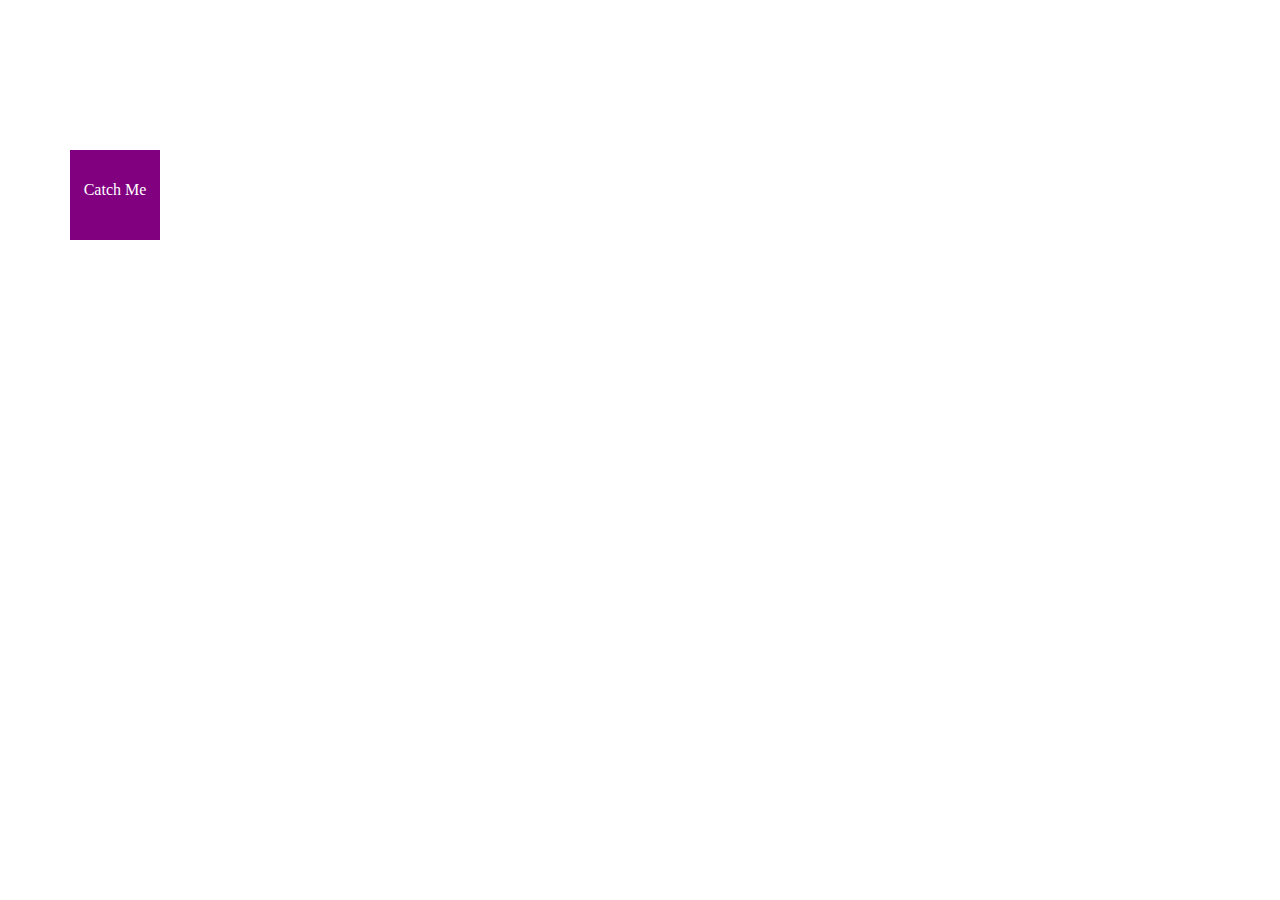
<file: CATCH ME/index.html>
<!DOCTYPE html>
<html lang="en" dir="ltr">
  <head>
    <meta charset="utf-8">
    <title>Catch Me</title>
    <link rel="stylesheet" href="style.css">
  </head>
  <body>

    <div id ="box">
      Catch Me
      </div>
<script rel = "text/stylesheet" src = "script.js"></script>
  </body>
</html>
</file>
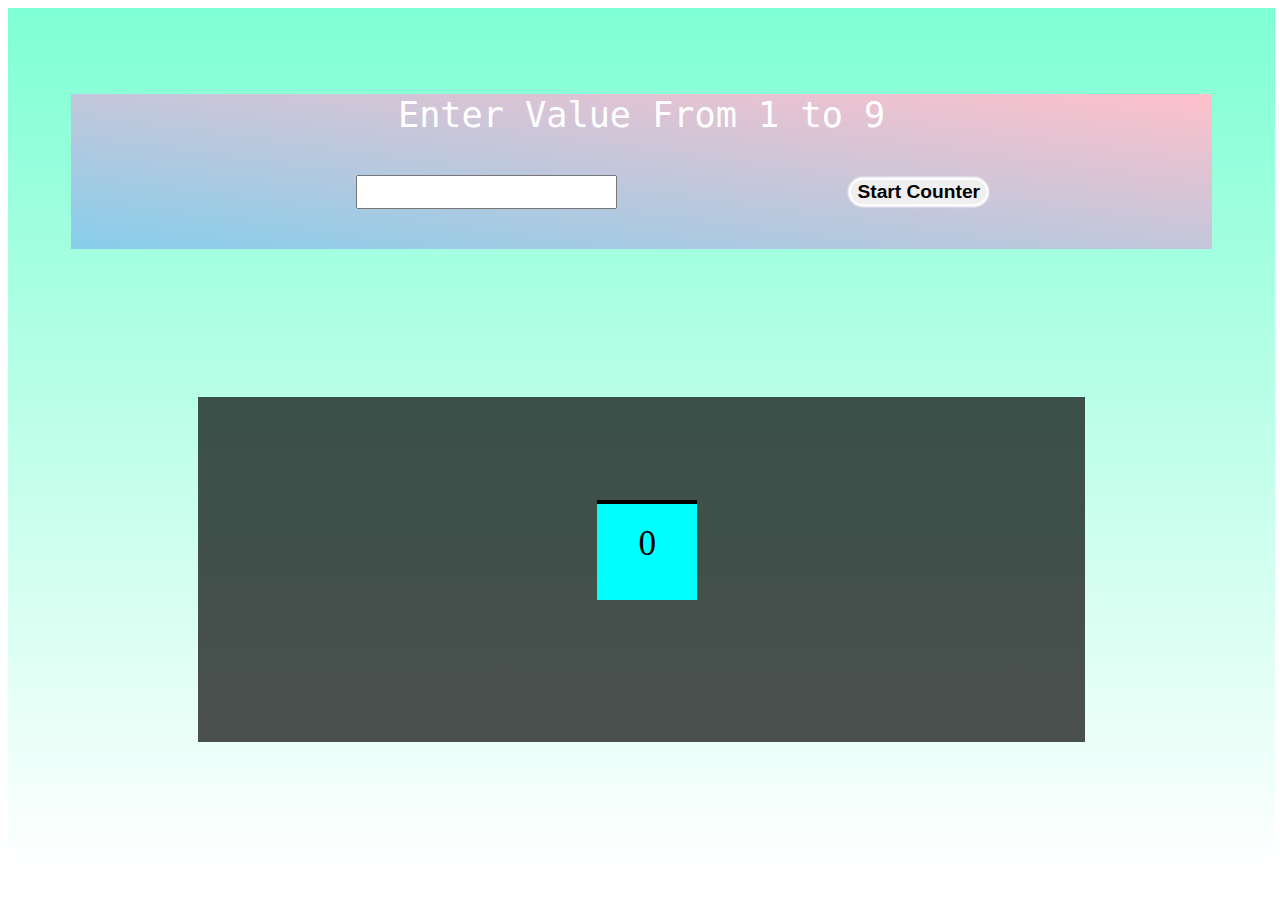
<file: COUNT TIMER SINGLE DIGIT/index.html>
<!DOCTYPE html>
<html>

<head>
  <title>Counter</title>
  <link rel="stylesheet" href="style.css">
</head>

<body>

  <div id="container">
    <div id="content">
      <span>Enter Value From 1 to 9</span>

      <input id="myInput" type="number" name="number">
      <button id="button">Start Counter</button>

    </div>

    <div id="div">
      <div id="counter-1" class="counter">

        <p id="count-1">0</p>
        <p class="count-2">1</p>

      </div>

    </div>

  </div>


  <script src="script.js"></script>
</body>

</html>
</file>
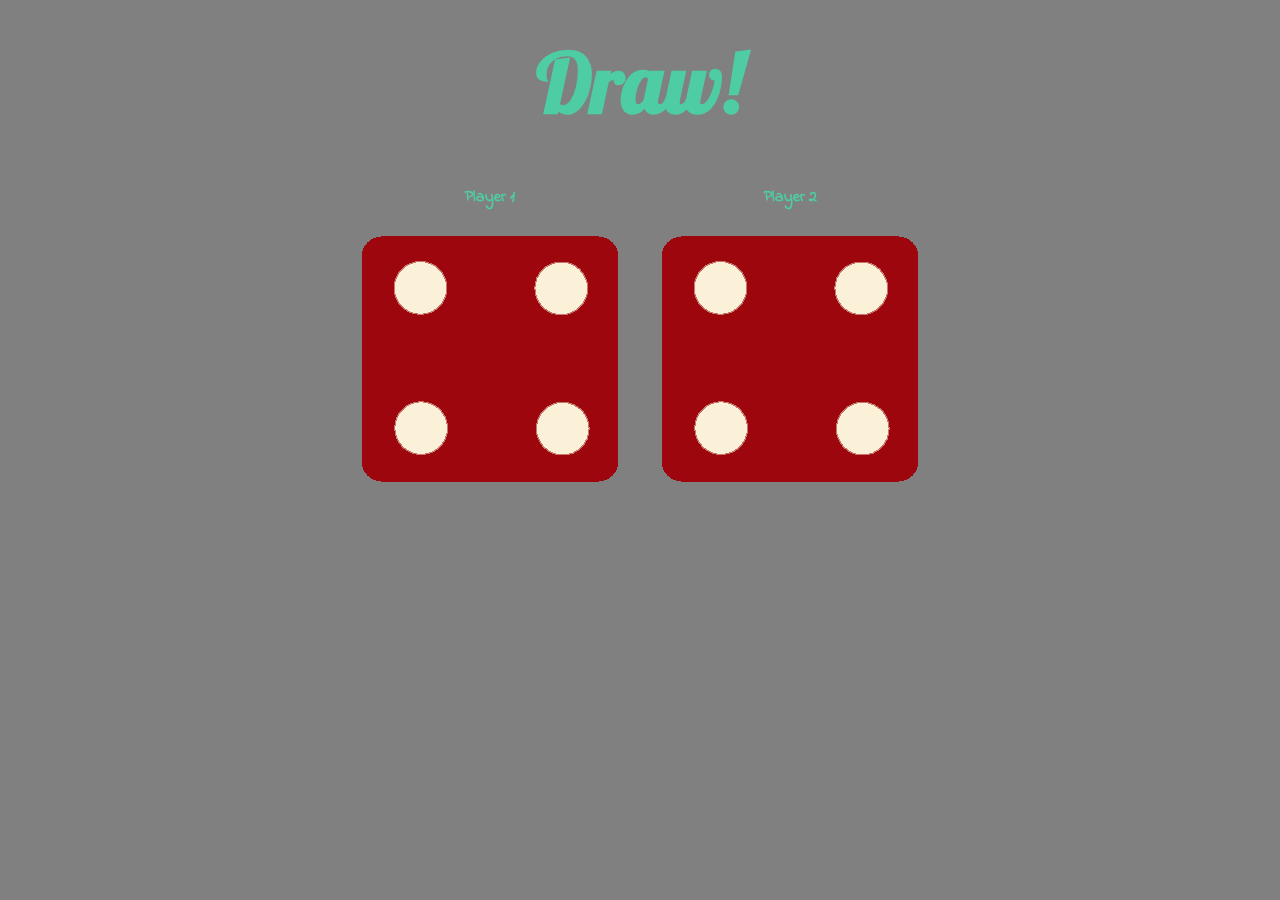
<file: Dice Game/index.html>
<!DOCTYPE html>
<html>
<head>
    <title>Dice Game</title>
    <link rel = "stylesheet" href = "style.css">
    <link href="https://fonts.googleapis.com/css?family=Indie+Flower|Lobster" rel="stylesheet"> 
</head>

<body>

  <h1 class = "text">Refresh Me</h1>

  <div class = "container">

    <div class = "player-1">
      <h4>Player 1</h4>
      <img class = "img1" >
    </div>

    <div class = "player-2">
      <h4>Player 2</h4>
      <img class = "img2" >
          
    </div>

  </div>
  
    <script src = "script.js" charset="utf-8"></script>

</body>
</html>
</file>
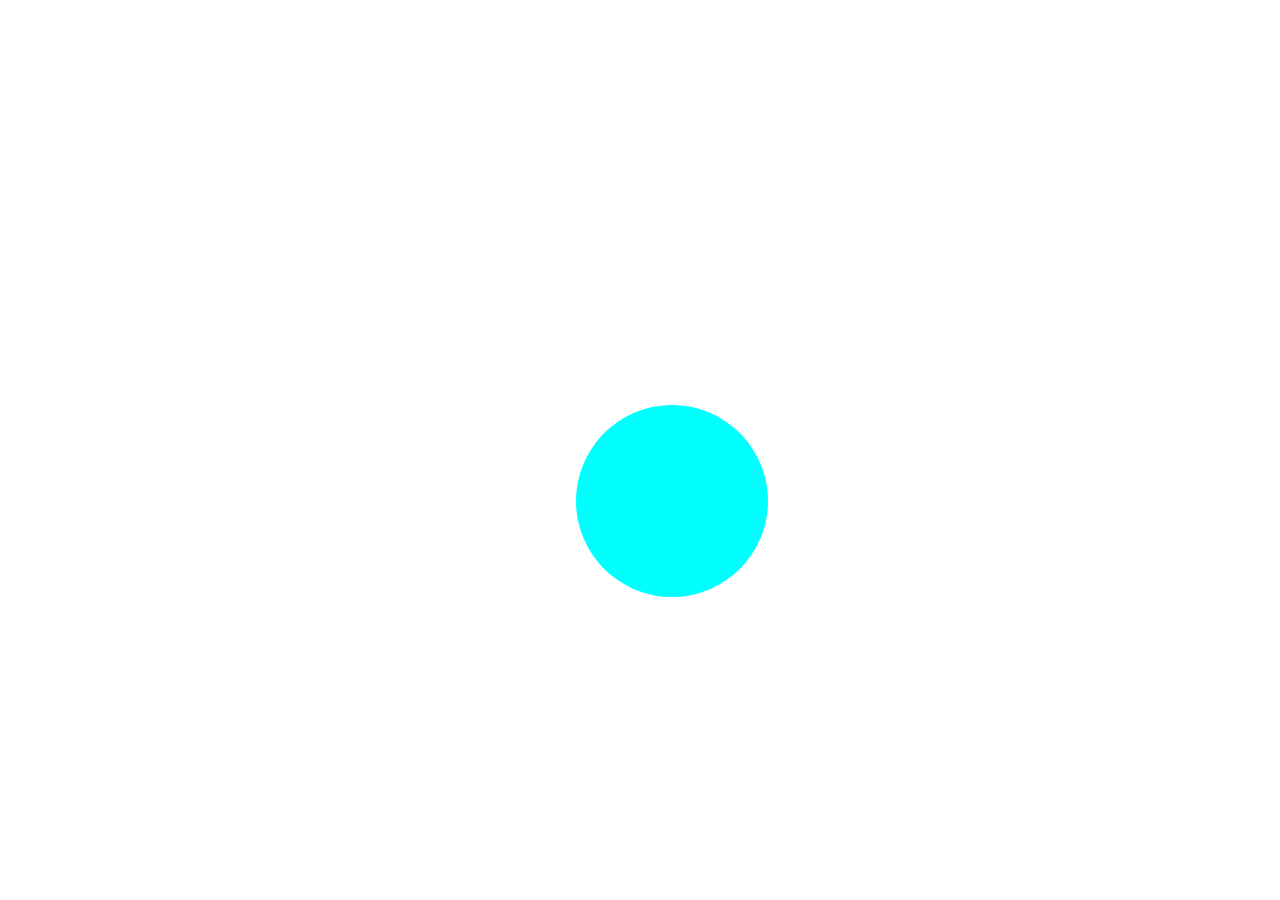
<file: MOVE THE BALL/index.htm>
<!DOCTYPE html>
<html>
<head>
    <title>Ping Pong</title>
    <link rel="stylesheet" href ="style.css">
</head>
<body>
    <div id = "ball"></div>


    <script type="text/javascript" src="script.js"></script>
</body>
</html>
</file>
<file: CATCH ME/style.css>
div
{
  width: 90px;
  height: 90px;
  background-color: purple;
  color: white;
  position: fixed;
  left: 70px;
  top: 150px;
  text-align: center;
  line-height: 80px;

}
</file>
<file: COUNT TIMER SINGLE DIGIT/style.css>
#container
{
    width: 99vw;
    height: 96vh;
    background-image: linear-gradient(aquamarine,white);
    position: relative;

}

#content
{
    width: 90%;
    /* height: 20%; */
    background-image: linear-gradient(to top right,skyblue,pink);
    position:absolute;
    left: 5%;
    top: 10%;
}

span
{
    color: white;
    display: block;
    text-align: center;
    font-size: 2.2rem;
    font-family: monospace;
}

input
{
    height: 20px;
    font-size: 1.2rem;
    padding: 5px;
    margin: 40px;
    margin-left: 25%;
}
input:focus
{
    outline: none;
}

button{
    font-size: 1.2rem;
    font-weight: bold;
    border-radius: 25px;
    border:none;
    box-shadow: 0 0 2px 3px white;
    margin-left: 190px;
    cursor: pointer;
}

#div
{
    background-color: rgba(0, 0, 0, 0.685);
    width: 70%;
    height: 40%;
    position: absolute;
    left: 15%;
    top: 45%;


}

.counter
{
    width: 100px;
    height: 100px;
    position: absolute;
    overflow: hidden;
    left: 45%;
    top: 30%;
}

p{
    border-top: 4px solid black;
    margin: 0;
    width: 100%;
    height: 100%;
    text-align: center;
    background-color: cyan;
    line-height: 80px;
    font-size: 2.2rem;

}

.count-2
{
    position: absolute;
     top:100px;
}

.animate
{
    transition: all 0.5s;
    top: 0px;
}
</file>
<file: Dice Game/style.css>
body{
    background-color: grey;
  }
  
  h1
  {
    margin: 30px auto;
    text-align: center;
    font-size: 5.2rem;
    color: #4ECCA3;
    font-family: 'Lobster', cursive;
  }
  
  .container
  {
    display: flex;
    justify-content: center;
    margin: 0 10px;
    font-family: 'Indie Flower', cursive;
    color: #4ECCA3;
  }
  
  .player-1
  {
    text-align: center;
    height: 400px;
    width: 300px;
    
  
  }
  .player-2
  {
    text-align: center;
    height: 400px;
    width: 300px;
    
  }
</file>
<file: MOVE THE BALL/style.css>
#ball
{
    width: 15vw;
    height: 15vw;
    background-color: cyan;
    border-radius: 50%;
    position: absolute;
    top: 45%;
    left: 45%;

}
</file>
